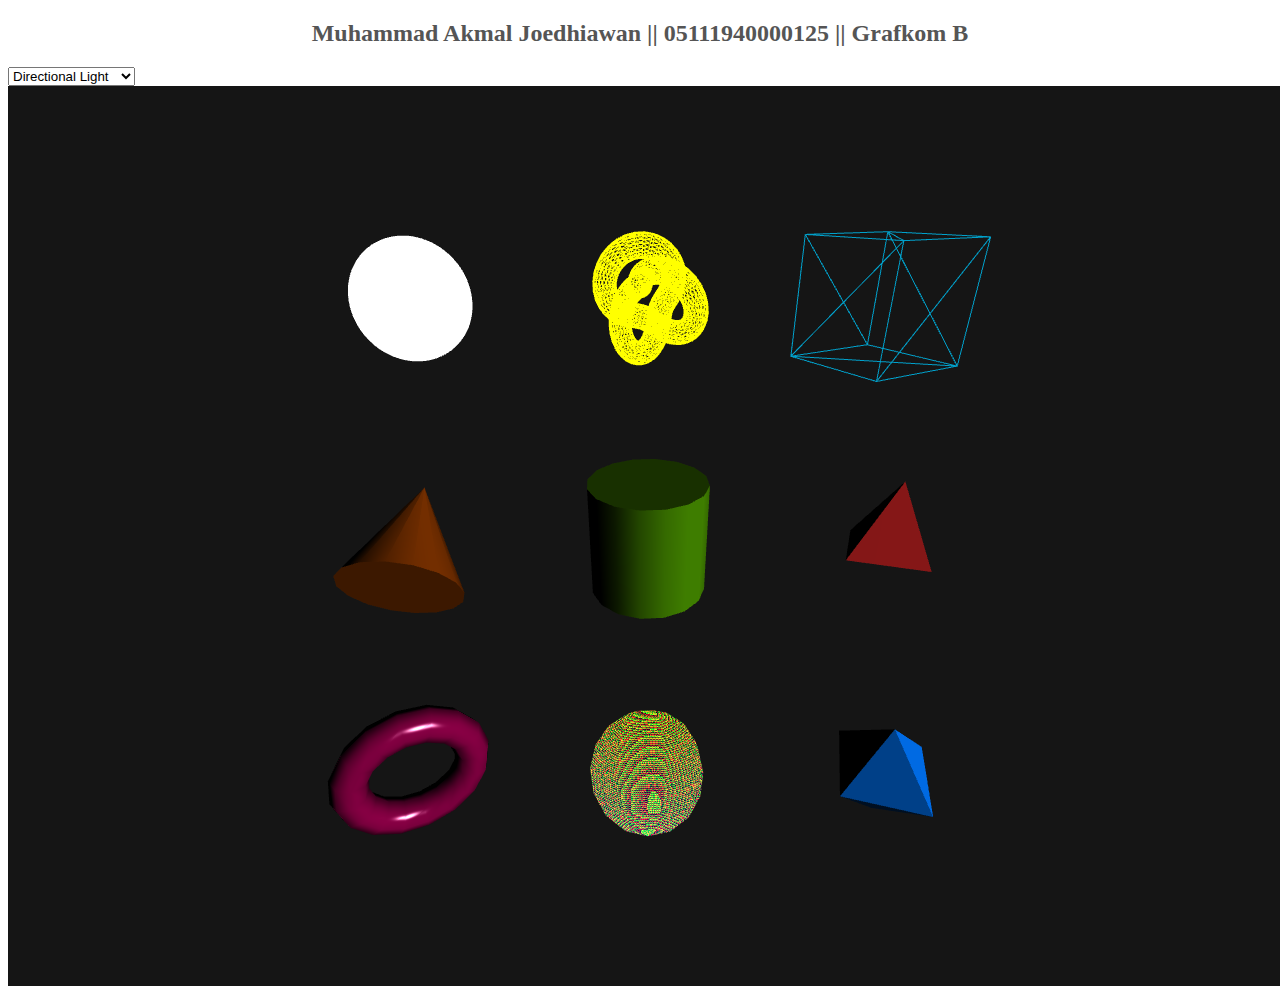
<file: Mencoba threejs/index.html>
<!DOCTYPE html>
<html lang="en">
  <head>
    <title>Tugas 2 ThreeJS</title>
    <script src="three.min.js"></script>
    <script src="main.js"></script>
  </head>
  <body onload="main()">
    <h2 style="text-align: center; color: #555555">Muhammad Akmal Joedhiawan || 05111940000125 || Grafkom B</h2>

    <select name="light" id="light">
      <option value="0">Directional Light</option>
      <option value="1">Ambient Light</option>
      <option value="2">Point Light</option>
      <option value="3">Hemisphere Light</option>
      <option value="4">Spotlight</option>
    </select>
  </body>
</html>
</file>
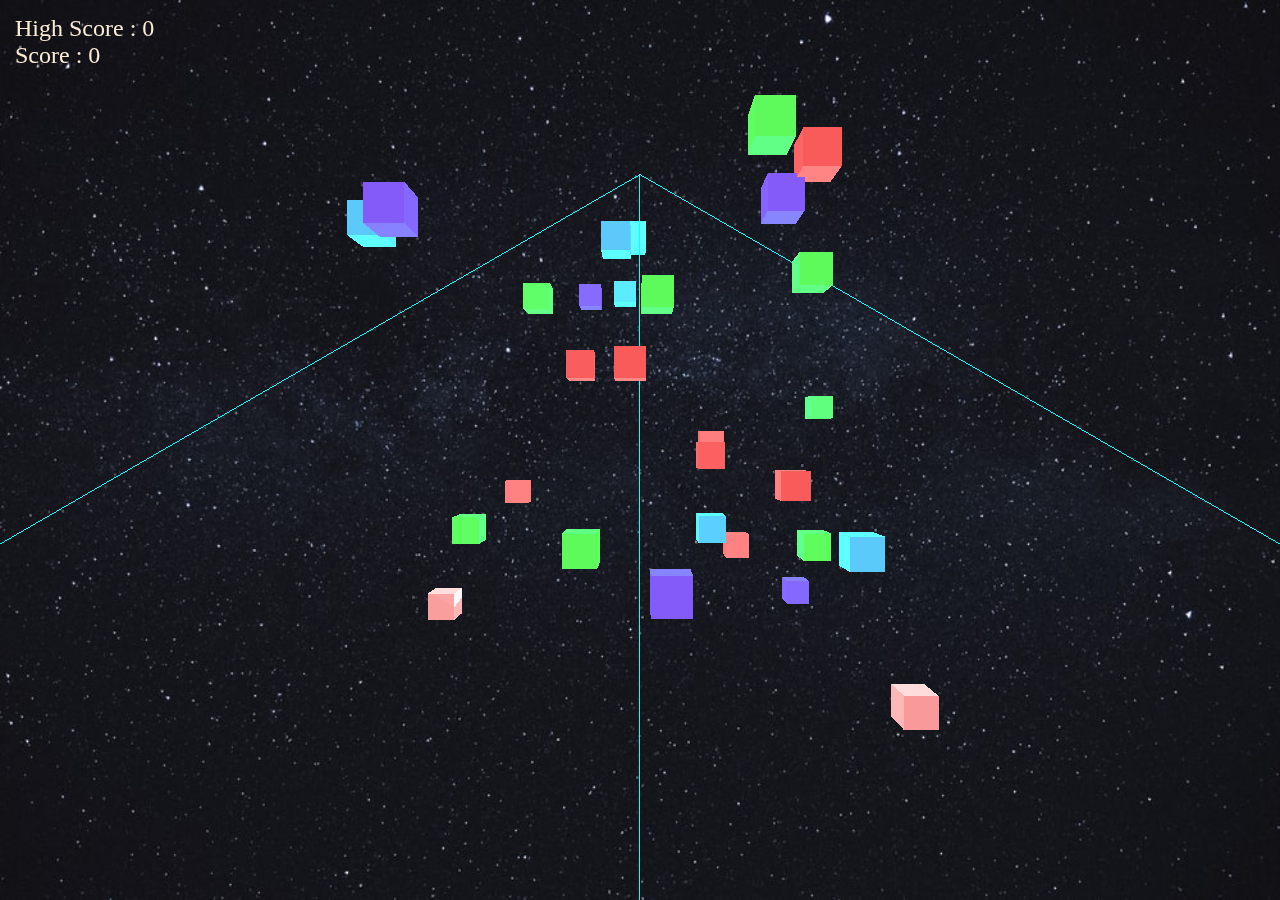
<file: Task-3-grafkomb/index.html>
<!DOCTYPE html>
<html lang="en">
  <head>
    <meta charset="UTF-8" />
    <meta http-equiv="X-UA-Compatible" content="IE=edge" />
    <meta name="viewport" content="width=device-width, initial-scale=1.0" />
    <title>Tugas 3</title>
    <script src="js/three.min.js"></script>
    <script src="js/controls/OrbitControls.js"></script>
    <script src="js/main.js"></script>
    <style>
      * {
        margin: 0;
        padding: 0;
      }
      .scoreboard {
        position: absolute;
        padding: 15px;
        font-size: 1.5rem;
        color: antiquewhite;
      }
    </style>
  </head>
  <body onload="main()">
    <div class="scoreboard">
      <p>High Score : <span id="highscore">0</span></p>
      <p>Score : <span id="score">0</span></p>
    </div>
  </body>
</html>
</file>
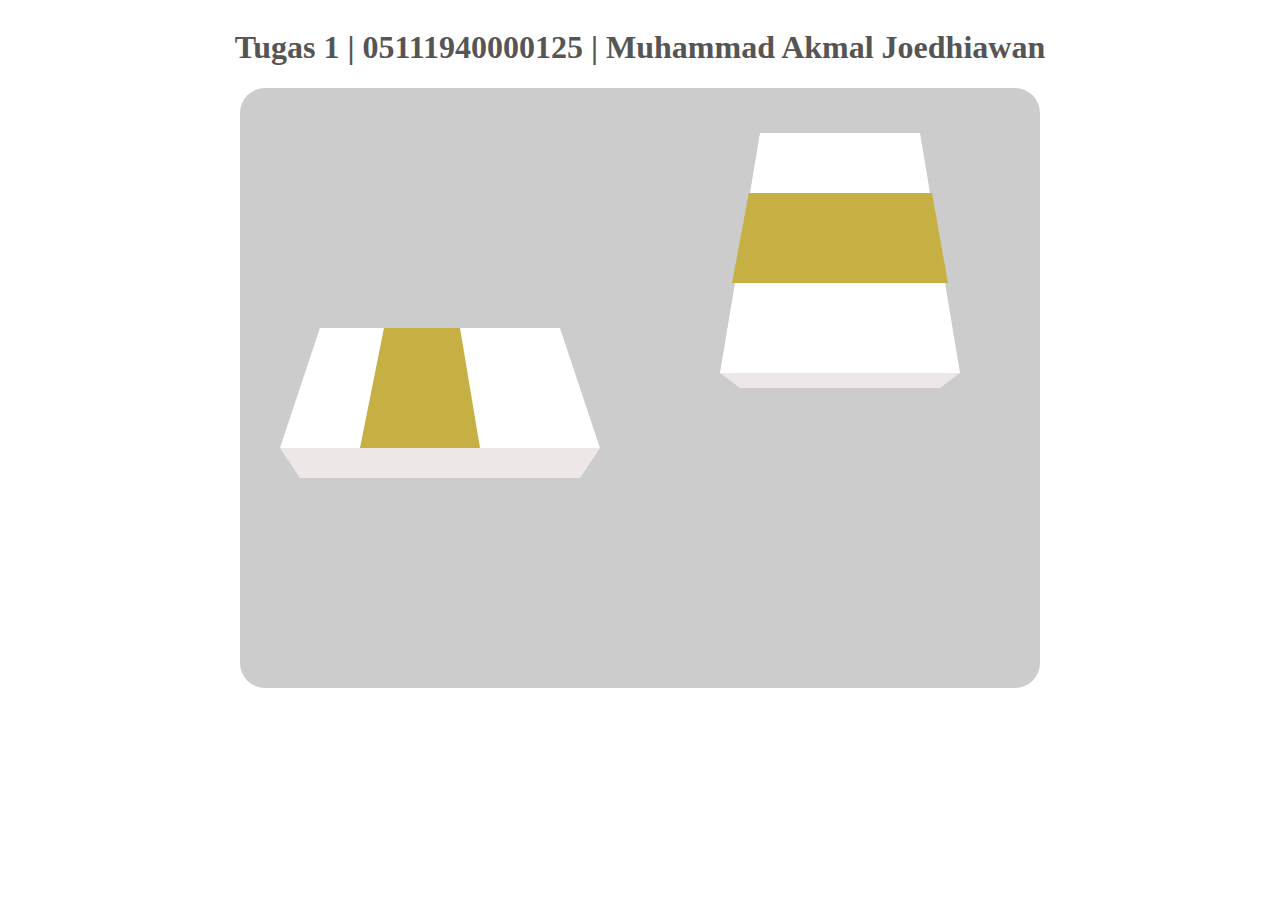
<file: Tugas 1/index.html>
<!DOCTYPE html>
<html lang="en">
  <head>
    <meta charset="UTF-8" />
    <meta http-equiv="X-UA-Compatible" content="IE=edge" />
    <meta name="viewport" content="width=device-width, initial-scale=1.0" />
    <title>Tugas 1 Buku</title>
    <script src="main.js"></script>
    <script src="vertices.js"></script>
  </head>
  <body onload="main()">
    <div style="display: flex; justify-content: center">
      <h1 style="color: #555555">Tugas 1 | 05111940000125 | Muhammad Akmal Joedhiawan</h1>
    </div>
    <div style="display: flex; justify-content: center">
      <canvas id="myCanvas" width="800" height="600" style="border-radius: 25px"> Your browser does not support HTML5 </canvas>
    </div>
  </body>
</html>
</file>
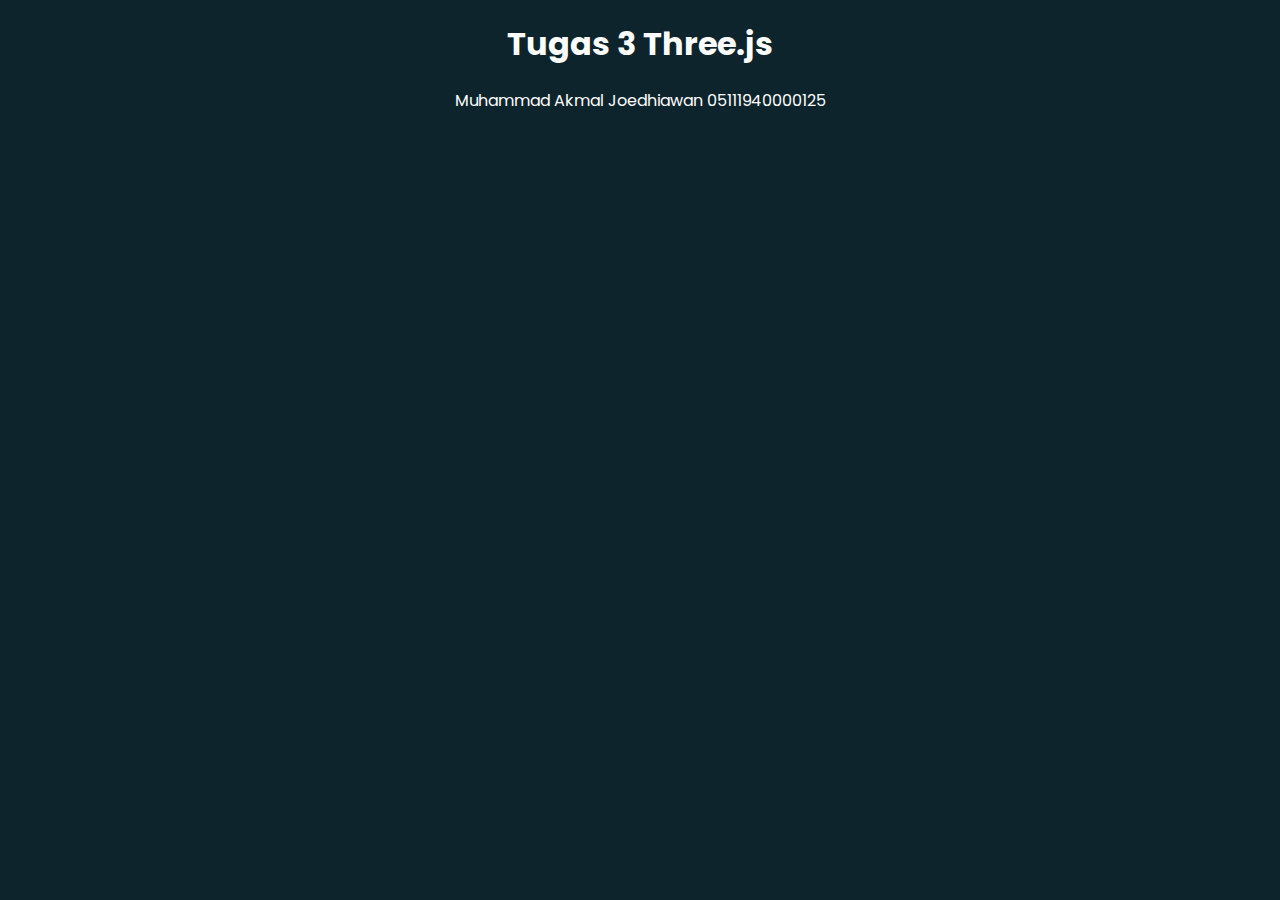
<file: Task-4-grafkomb/obj/index.html>
<!DOCTYPE html>
<html lang="en">
  <head>
    <meta charset="UTF-8" />
    <meta http-equiv="X-UA-Compatible" content="IE=edge" />
    <meta name="viewport" content="width=device-width, initial-scale=1.0" />
    <script src="js/three.min.js"></script>
    <script src="js/controls/OrbitControls.js"></script>
    <link rel="stylesheet" href="style.css" />
    <title>Tugas 3 Three.js</title>
  </head>
  <body>
    <div class="judul">
      <h1>Tugas 3 Three.js</h1>
      <p>Muhammad Akmal Joedhiawan 05111940000125</p>
    </div>

    <section class="preview-canvas">
      <canvas class="webgl" style="width: 1000px"> Browser tidak mendukung HTML 5 </canvas>
    </section>

    <script src="script.js" type="module"></script>
  </body>
</html>
</file>
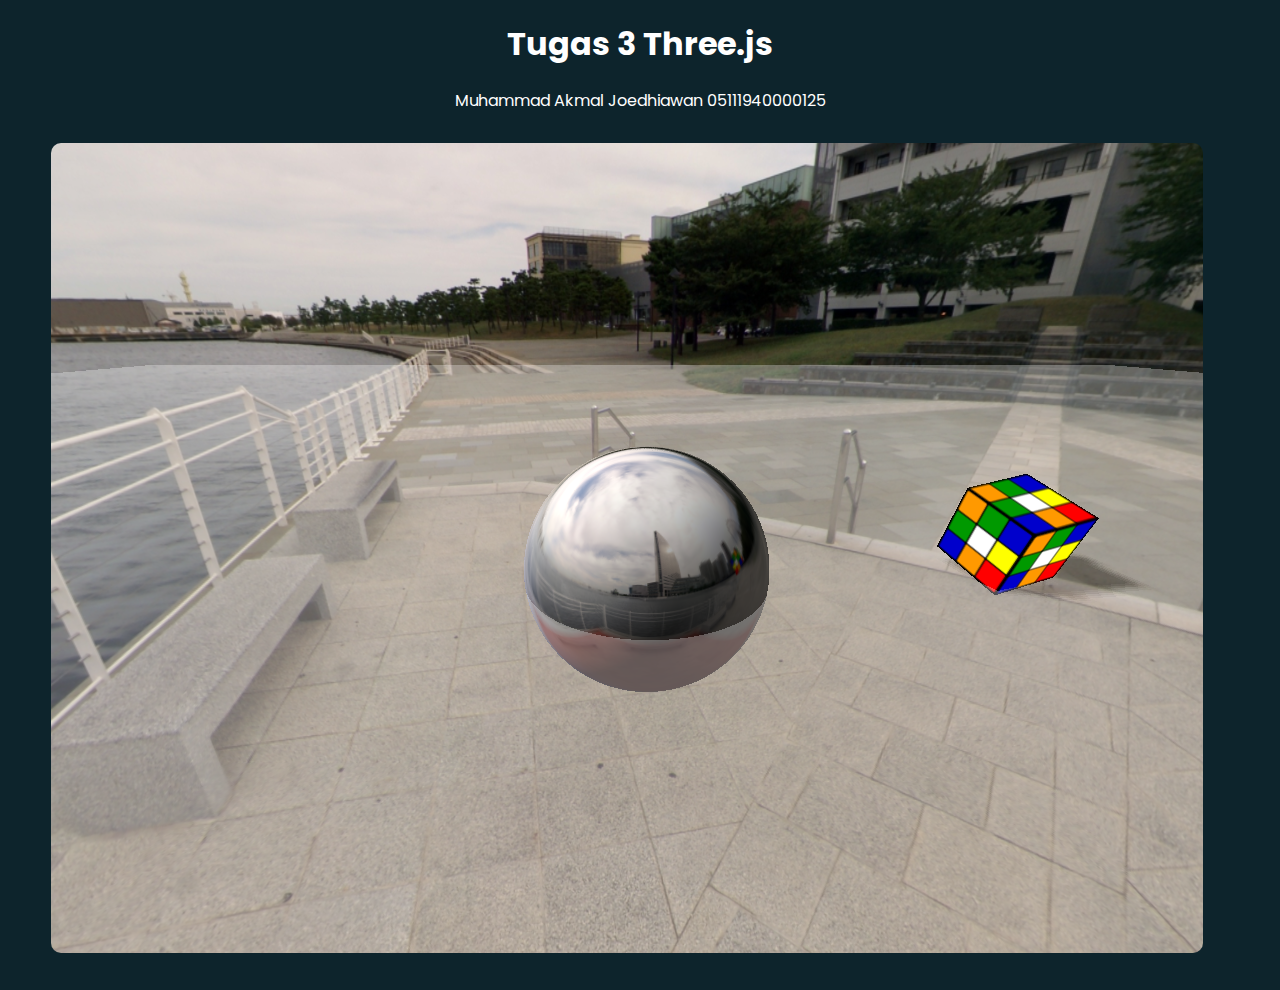
<file: Task-4-grafkomb/texture, controls, fog, shadow,panorama/index.html>
<!DOCTYPE html>
<html lang="en">
  <head>
    <meta charset="UTF-8" />
    <meta http-equiv="X-UA-Compatible" content="IE=edge" />
    <meta name="viewport" content="width=device-width, initial-scale=1.0" />
    <script src="js/three.min.js"></script>
    <script src="js/controls/OrbitControls.js"></script>
    <link rel="stylesheet" href="style.css" />
    <title>Tugas 3 Three.js</title>
  </head>
  <body>
    <div class="judul">
      <h1>Tugas 3 Three.js</h1>
      <p>Muhammad Akmal Joedhiawan 05111940000125</p>
    </div>

    <section class="preview-canvas">
      <canvas class="webgl"> Browser tidak mendukung HTML 5 </canvas>
    </section>

    <script src="script.js"></script>
  </body>
</html>
</file>
<file: Task-4-grafkomb/obj/style.css>
@import url("https://fonts.googleapis.com/css2?family=Poppins:wght@100;200;300;400;700&display=swap");

* {
  padding: 0;
  margin: 0;
  box-sizing: border-box;
}

body {
  font-size: 16px;
  font-family: "Poppins", sans-serif;
  display: flex;
  justify-content: center;
  flex-direction: column;
  background-color: rgb(13, 36, 44);
}

h1 {
  margin: 20px 20px;
}
.judul {
  text-align: center;
  color: white;
}

p,
label {
  color: white;
}

.preview-canvas {
  /* position: relative; */
  /* margin: 20px 0; */
  margin: 30px 0;
}

.webgl {
  margin: 0 4%;
  border-radius: 10px;
  width: 100%;
  height: 100%;
}
</file>
<file: Task-4-grafkomb/texture, controls, fog, shadow,panorama/style.css>
@import url("https://fonts.googleapis.com/css2?family=Poppins:wght@100;200;300;400;700&display=swap");

* {
  padding: 0;
  margin: 0;
  box-sizing: border-box;
}

body {
  font-size: 16px;
  font-family: "Poppins", sans-serif;
  display: flex;
  justify-content: center;
  flex-direction: column;
  background-color: rgb(13, 36, 44);
}

h1 {
  margin: 20px 20px;
}
.judul {
  text-align: center;
  color: white;
}

p,
label {
  color: white;
}

.preview-canvas {
  /* position: relative; */
  /* margin: 20px 0; */
  margin: 30px 0;
}

.webgl {
  margin: 0 4%;
  border-radius: 10px;
}
</file>
